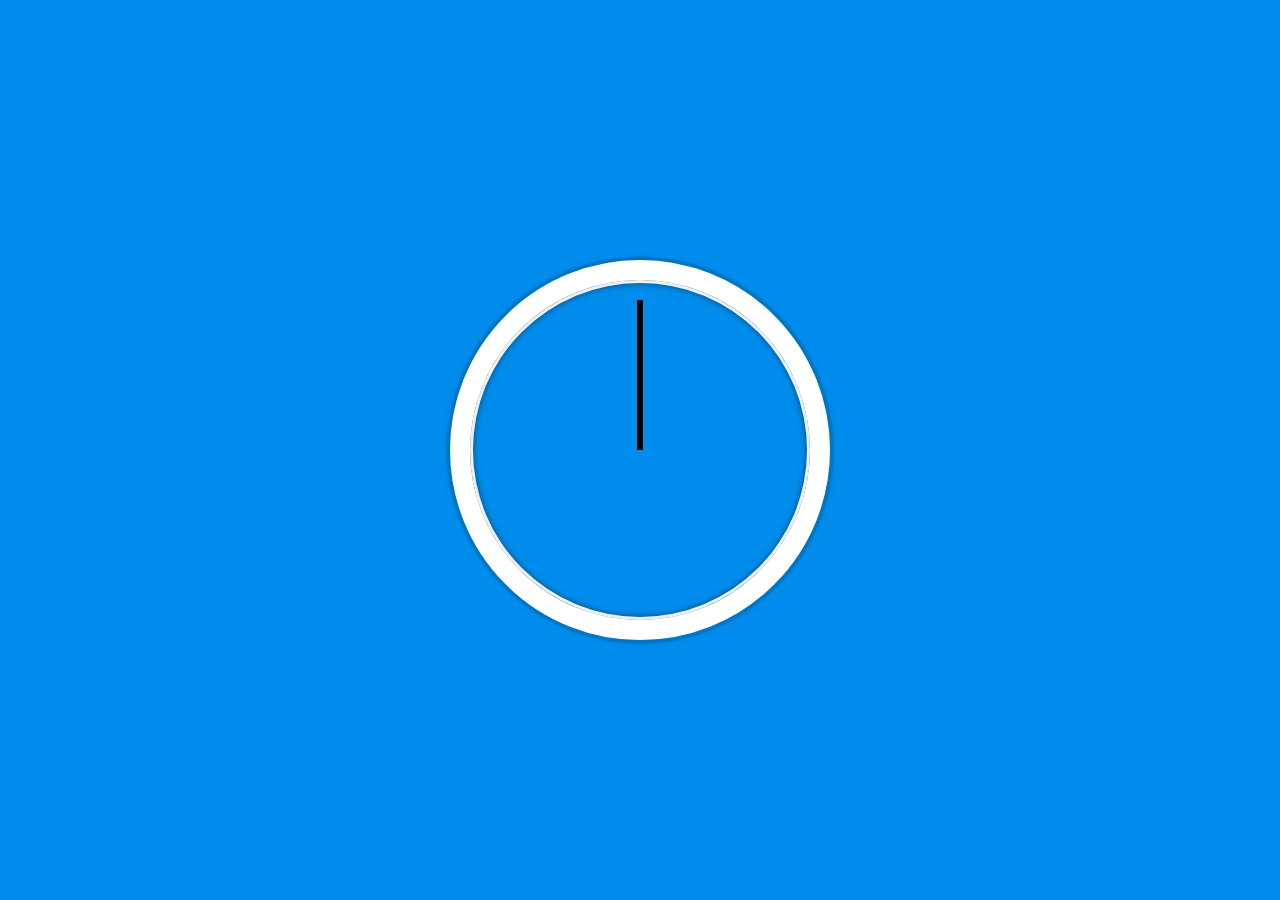
<file: 02 - JS and CSS Clock/index-START.html>
<!DOCTYPE html>
<html lang="en">

<head>
  <meta charset="UTF-8">
  <title>JS + CSS Clock</title>
</head>

<body>


  <div class="clock">
    <div class="clock-face">
      <div class="hand hour-hand"></div>
      <div class="hand min-hand"></div>
      <div class="hand second-hand"></div>
    </div>
  </div>


  <style>
    html {
      background: #018DED url(https://unsplash.it/1500/1000?image=881&blur=5);
      background-size: cover;
      font-family: 'helvetica neue';
      text-align: center;
      font-size: 10px;
    }

    body {
      margin: 0;
      font-size: 2rem;
      display: flex;
      flex: 1;
      min-height: 100vh;
      align-items: center;
    }

    .clock {
      width: 30rem;
      height: 30rem;
      border: 20px solid white;
      border-radius: 50%;
      margin: 50px auto;
      position: relative;
      padding: 2rem;
      box-shadow:
        0 0 0 4px rgba(0, 0, 0, 0.1),
        inset 0 0 0 3px #EFEFEF,
        inset 0 0 10px black,
        0 0 10px rgba(0, 0, 0, 0.2);
    }

    .clock-face {
      position: relative;
      width: 100%;
      height: 100%;
      transform: translateY(-3px);
      /* account for the height of the clock hands */
    }

    .hand {
      width: 50%;
      height: 6px;
      background: black;
      position: absolute;
      top: 50%;
      transform-origin: 100%;
      transform: rotate(90deg);
      transition: all 0.05s;
      transition-timing-function: cubic-bezier(0.1, 2.7, 0.58, 1);
    }
  </style>
  <script>
    const secondHand = document.querySelector('.second-hand');
    const minuteHand = document.querySelector('.min-hand');
    const hourHand = document.querySelector('.hour-hand');

    function setDate() {
      const now = new Date();

      const seconds = now.getSeconds();
      const secondsDegree = ((seconds / 60) * 360) + 90;
      secondHand.style.transform = `rotate(${secondsDegree}deg)`;

      const mins = now.getMinutes();
      const minsDegree = ((mins / 60) * 360) + 90;
      minuteHand.style.transform = `rotate(${minsDegree}deg)`;

      const hour = now.getHours();
      const hourDegree = ((hour / 60) * 360) + 90;
      hourHand.style.transform = `rotate(${hourDegree}deg)`;

    }
    setInterval(setDate, 1000);
  </script>
</body>

</html>
</file>
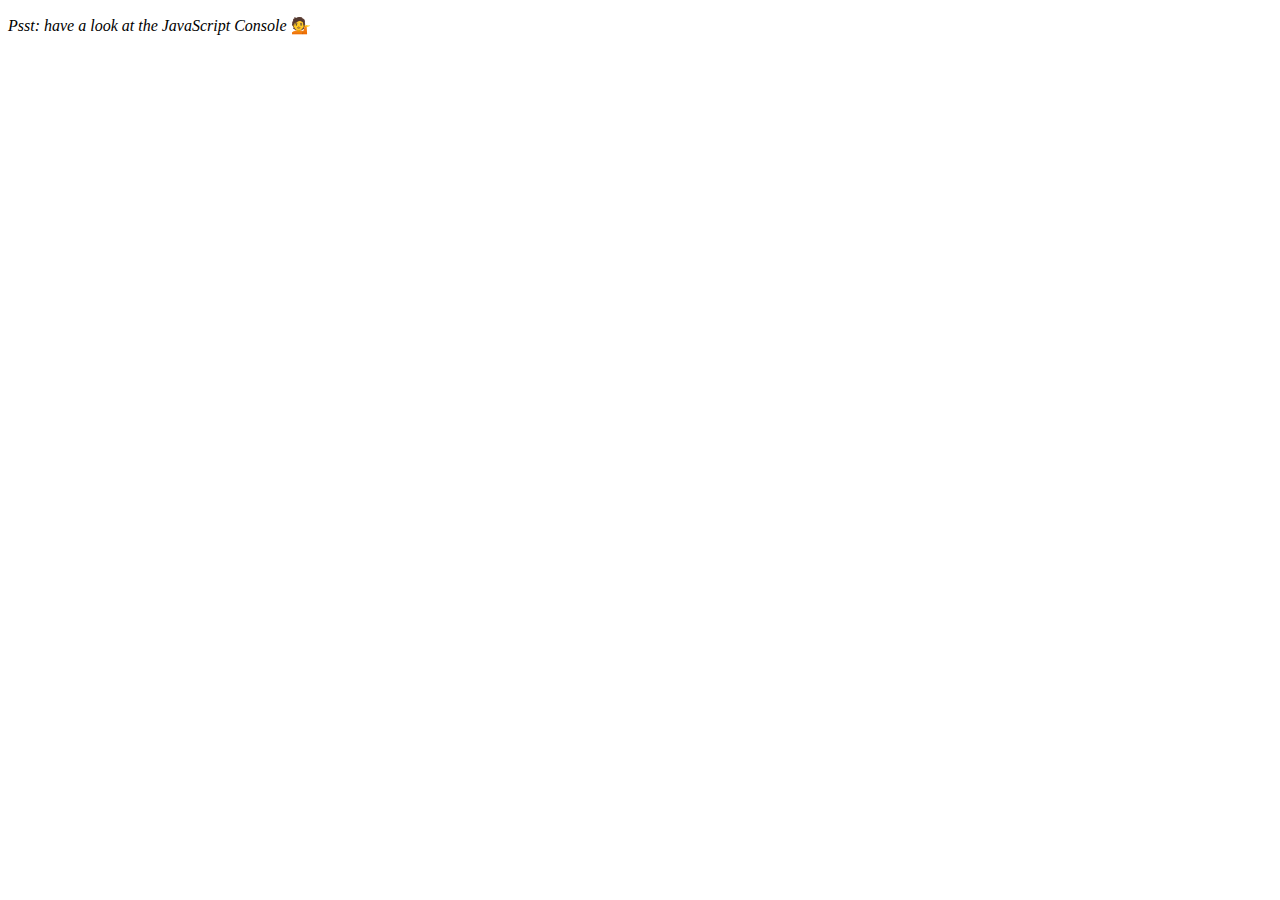
<file: 04 - Array Cardio Day 1/index-START.html>
<!DOCTYPE html>
<html lang="en">

<head>
  <meta charset="UTF-8">
  <title>Array Cardio 💪</title>
</head>

<body>
  <p><em>Psst: have a look at the JavaScript Console</em> 💁</p>
  <script>
    // Get your shorts on - this is an array workout!
    // ## Array Cardio Day 1

    // Some data we can work with

    const inventors = [{
        first: 'Albert',
        last: 'Einstein',
        year: 1879,
        passed: 1955
      },
      {
        first: 'Isaac',
        last: 'Newton',
        year: 1643,
        passed: 1727
      },
      {
        first: 'Galileo',
        last: 'Galilei',
        year: 1564,
        passed: 1642
      },
      {
        first: 'Marie',
        last: 'Curie',
        year: 1867,
        passed: 1934
      },
      {
        first: 'Johannes',
        last: 'Kepler',
        year: 1571,
        passed: 1630
      },
      {
        first: 'Nicolaus',
        last: 'Copernicus',
        year: 1473,
        passed: 1543
      },
      {
        first: 'Max',
        last: 'Planck',
        year: 1858,
        passed: 1947
      },
      {
        first: 'Katherine',
        last: 'Blodgett',
        year: 1898,
        passed: 1979
      },
      {
        first: 'Ada',
        last: 'Lovelace',
        year: 1815,
        passed: 1852
      },
      {
        first: 'Sarah E.',
        last: 'Goode',
        year: 1855,
        passed: 1905
      },
      {
        first: 'Lise',
        last: 'Meitner',
        year: 1878,
        passed: 1968
      },
      {
        first: 'Hanna',
        last: 'Hammarström',
        year: 1829,
        passed: 1909
      }
    ];

    const people = [
      'Bernhard, Sandra', 'Bethea, Erin', 'Becker, Carl', 'Bentsen, Lloyd', 'Beckett, Samuel', 'Blake, William',
      'Berger, Ric', 'Beddoes, Mick', 'Beethoven, Ludwig',
      'Belloc, Hilaire', 'Begin, Menachem', 'Bellow, Saul', 'Benchley, Robert', 'Blair, Robert', 'Benenson, Peter',
      'Benjamin, Walter', 'Berlin, Irving',
      'Benn, Tony', 'Benson, Leana', 'Bent, Silas', 'Berle, Milton', 'Berry, Halle', 'Biko, Steve', 'Beck, Glenn',
      'Bergman, Ingmar', 'Black, Elk', 'Berio, Luciano',
      'Berne, Eric', 'Berra, Yogi', 'Berry, Wendell', 'Bevan, Aneurin', 'Ben-Gurion, David', 'Bevel, Ken',
      'Biden, Joseph', 'Bennington, Chester', 'Bierce, Ambrose',
      'Billings, Josh', 'Birrell, Augustine', 'Blair, Tony', 'Beecher, Henry', 'Biondo, Frank'
    ];

    // Array.prototype.filter()
    // 1. Filter the list of inventors for those who were born in the 1500's

    const fifteen = inventors.filter(function (details) {

      if (details.year >= 1500 && details.year < 1600) {
        return true;
      }
    });

    console.table(fifteen);

    // Array.prototype.map()
    // 2. Give us an array of the inventors first and last names

    const fullName = inventors.map(inventor => (inventor.first + ' ' + inventor.last));
    console.log(fullName);

    // Array.prototype.sort()
    // 3. Sort the inventors by birthdate, oldest to youngest

    //const ordered = inventors.sort(function (a, b) {
    //   if (a.year > b.year) {
    //     return 1;
    //   } else {
    //     return -1;
    //   }
    // })

    const ordered = inventors.sort((a, b) => a.year > b.year ? 1 : -1);
    console.table(ordered);

    // Array.prototype.reduce()
    // 4. How many years did all the inventors live all together?

    const totalYears = inventors.reduce((total, inventor) => {
      return total + (inventor.passed - inventor.year);
    }, 0);

    console.log(totalYears);
    // 5. Sort the inventors by years lived
    const oldest = inventors.sort(function (a, b) {
      const lastGuy = a.passed - a.year;
      const nextGuy = b.passed - b.year;
      return (lastGuy > nextGuy ? -1 : 1);
    })
    console.table(oldest);

    // 6. create a list of Boulevards in Paris that contain 'de' anywhere in the name
    // https://en.wikipedia.org/wiki/Category:Boulevards_in_Paris

    // const category = document.querySelector('.mw-category');
    // const links = Array.from(category.querySelectorAll('a'));
    // const de = links
    //   .map(link => link.textContent)
    //   .filter(streetName => streetName.includes('de'));

    // 7. sort Exercise
    // Sort the people alphabetically by last name

    const alpha = people.sort((lastOne, nextOne) => {
      const [alast, afirst] = lastOne.split(', ');
      const [blast, bfirst] = nextOne.split(', ');
      return afirst > bfirst ? 1 : -1;
    })
    console.log(alpha);

    // 8. Reduce Exercise
    // Sum up the instances of each of these
    const data = ['car', 'car', 'truck', 'truck', 'bike', 'walk', 'car', 'van', 'bike', 'walk', 'car', 'van', 'car',
      'truck'
    ];

    const transportation = data.reduce(function (obj, item) {
      if (!obj[item]) {
        obj[item] = 0;
      }
      obj[item]++;
      return obj;
    }, {});
    console.log(transportation);
  </script>
</body>

</html>
</file>
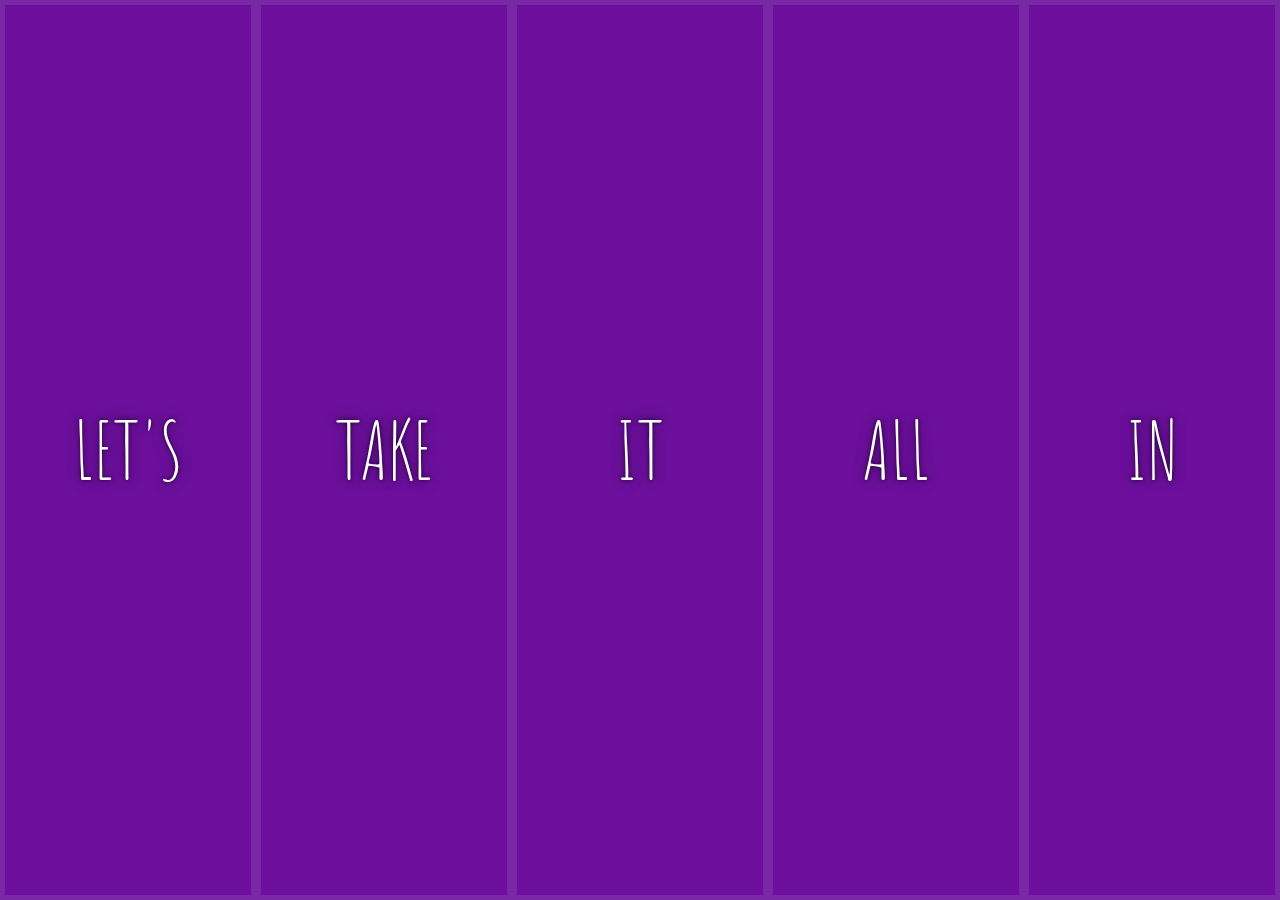
<file: 05 - Flex Panel Gallery/index-START.html>
<!DOCTYPE html>
<html lang="en">

<head>
  <meta charset="UTF-8">
  <title>Flex Panels 💪</title>
  <link href='https://fonts.googleapis.com/css?family=Amatic+SC' rel='stylesheet' type='text/css'>
</head>

<body>
  <style>
    html {
      box-sizing: border-box;
      background: #ffc600;
      font-family: 'helvetica neue';
      font-size: 20px;
      font-weight: 200;
    }

    body {
      margin: 0;
    }

    *,
    *:before,
    *:after {
      box-sizing: inherit;
    }

    .panels {
      min-height: 100vh;
      overflow: hidden;
      display: flex;
    }

    .panel {
      background: #6B0F9C;
      box-shadow: inset 0 0 0 5px rgba(255, 255, 255, 0.1);
      color: white;
      text-align: center;
      align-items: center;
      /* Safari transitionend event.propertyName === flex */
      /* Chrome + FF transitionend event.propertyName === flex-grow */
      transition:
        font-size 0.7s cubic-bezier(0.61, -0.19, 0.7, -0.11),
        flex 0.7s cubic-bezier(0.61, -0.19, 0.7, -0.11),
        background 0.2s;
      font-size: 20px;
      background-size: cover;
      background-position: center;
      flex: 1;
      justify-content: center;
      align-items: center;
      display: flex;
      flex-direction: column;
    }

    .panel1 {
      background-image: url(https://source.unsplash.com/gYl-UtwNg_I/1500x1500);
    }

    .panel2 {
      background-image: url(https://source.unsplash.com/rFKUFzjPYiQ/1500x1500);
    }

    .panel3 {
      background-image: url(https://images.unsplash.com/photo-1465188162913-8fb5709d6d57?ixlib=rb-0.3.5&q=80&fm=jpg&crop=faces&cs=tinysrgb&w=1500&h=1500&fit=crop&s=967e8a713a4e395260793fc8c802901d);
    }

    .panel4 {
      background-image: url(https://source.unsplash.com/ITjiVXcwVng/1500x1500);
    }

    .panel5 {
      background-image: url(https://source.unsplash.com/3MNzGlQM7qs/1500x1500);
    }

    /* Flex Children */
    .panel>* {
      margin: 0;
      width: 100%;
      transition: transform 0.5s;
      flex: 1 0 auto;
      display: flex;
      justify-content: center;
      align-items: center;
    }

    .panel>*:first-child {
      transform:
        translateY(-100%);
    }

    .panel.open-active>*:first-child {
      transform:
        translateY(0);
    }

    .panel>*:last-child {
      transform:
        translateY(100%);
    }

    .panel.open-active>*:last-child {
      transform:
        translateY(0);
    }

    .panel p {
      text-transform: uppercase;
      font-family: 'Amatic SC', cursive;
      text-shadow: 0 0 4px rgba(0, 0, 0, 0.72), 0 0 14px rgba(0, 0, 0, 0.45);
      font-size: 2em;
    }

    .panel p:nth-child(2) {
      font-size: 4em;
    }

    .panel.open {
      font-size: 40px;
      flex: 5;
    }
  </style>


  <div class="panels">
    <div class="panel panel1">
      <p>Hey</p>
      <p>Let's</p>
      <p>Dance</p>
    </div>
    <div class="panel panel2">
      <p>Give</p>
      <p>Take</p>
      <p>Receive</p>
    </div>
    <div class="panel panel3">
      <p>Experience</p>
      <p>It</p>
      <p>Today</p>
    </div>
    <div class="panel panel4">
      <p>Give</p>
      <p>All</p>
      <p>You can</p>
    </div>
    <div class="panel panel5">
      <p>Life</p>
      <p>In</p>
      <p>Motion</p>
    </div>
  </div>

  <script>
    const panels = document.querySelectorAll('.panel');

    function toggleOpen() {
      console.log("Hello");
      this.classList.toggle('open')
    }

    function toggleActive(e) {
      console.log(e.propertyName);
      if (e.propertyName.includes('flex')) {

        this.classList.toggle('open-active');
      }


    }

    panels.forEach(panel => panel.addEventListener('click', toggleOpen));

    panels.forEach(panel => panel.addEventListener('transitionend', toggleActive));
  </script>



</body>

</html>
</file>
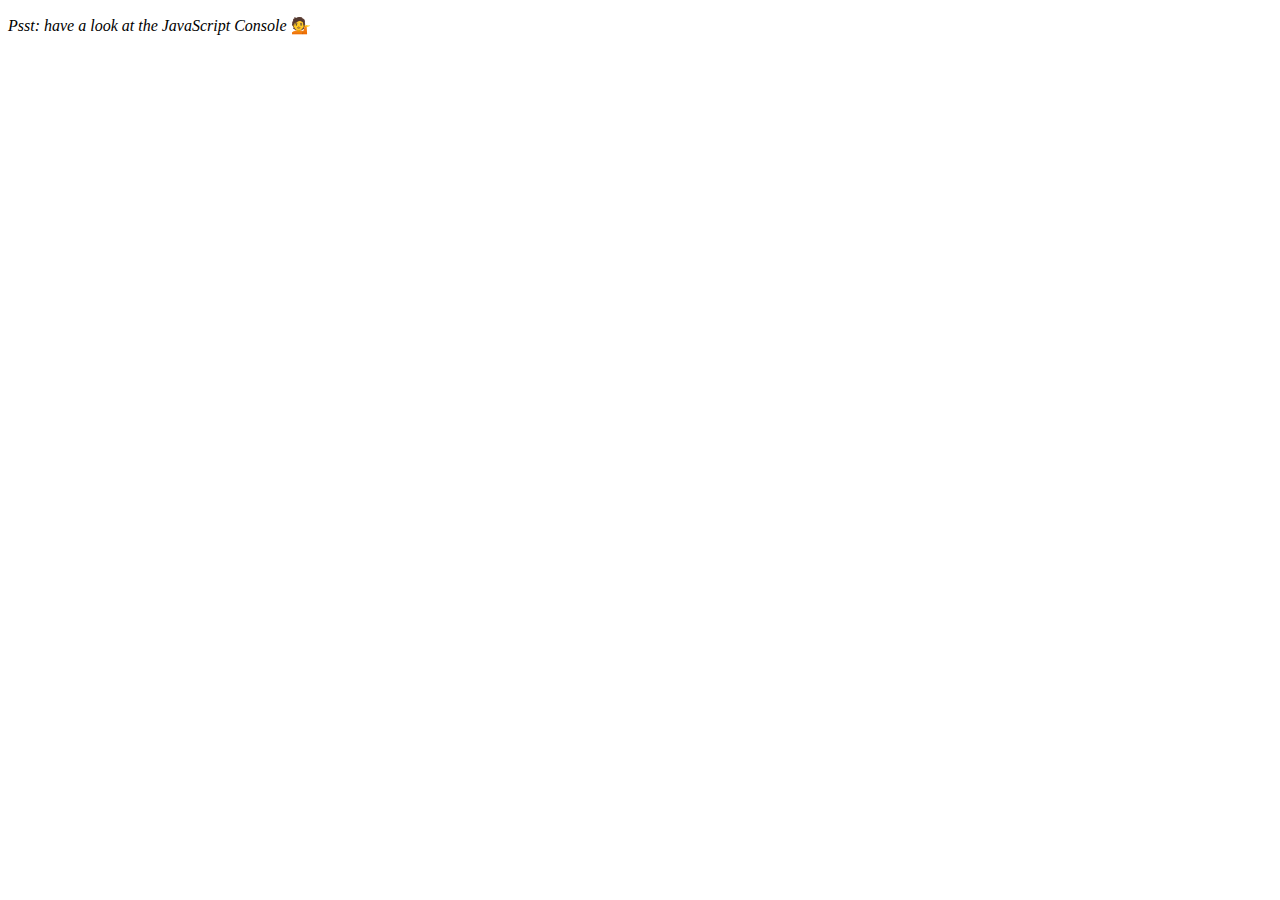
<file: 07 - Array Cardio Day 2/index-START.html>
<!DOCTYPE html>
<html lang="en">

<head>
  <meta charset="UTF-8">
  <title>Array Cardio 💪💪</title>
</head>

<body>
  <p><em>Psst: have a look at the JavaScript Console</em> 💁</p>
  <script>
    // ## Array Cardio Day 2

    const people = [{
        name: 'Wes',
        year: 1988
      },
      {
        name: 'Kait',
        year: 1986
      },
      {
        name: 'Irv',
        year: 1970
      },
      {
        name: 'Lux',
        year: 2015
      }
    ];

    const comments = [{
        text: 'Love this!',
        id: 523423
      },
      {
        text: 'Super good',
        id: 823423
      },
      {
        text: 'You are the best',
        id: 2039842
      },
      {
        text: 'Ramen is my fav food ever',
        id: 123523
      },
      {
        text: 'Nice Nice Nice!',
        id: 542328
      }
    ];

    // Some and Every Checks
    // Array.prototype.some() // is at least one person 19 or older?
    // const isAdult = people.some(function (person) {
    //   const currentYear = (new Date()).getFullYear();

    //   if (currentYear - person.year >= 19) {
    //     return true;
    //   }

    // });

    const isAdult = people.some(person =>
      (new Date().getFullYear()) - person.year >= 19);

    console.log({
      isAdult
    });

    // Array.prototype.every() // is everyone 19 or older?


    const allAdult = people.every(person =>
      ((new Date()).getFullYear()) - person.year >= 19);

    console.log({
      allAdult
    });

    // Array.prototype.find()
    // Find is like filter, but instead returns just the one you are looking for
    // find the comment with the ID of 823423

    const comment = comments.find(comment => (comment.id === 823423)

    );
    console.log(comment);

    // Array.prototype.findIndex()
    // Find the comment with this ID
    // delete the comment with the ID of 823423

    const index = comments.findIndex(comment => comment.id === 823423);

    console.log(index);

    //comments.splice(index, 1);

    const commentsNew = [
      ...comments.slice(0, index),
      ...comments.slice(index + 1)

    ];
  </script>
</body>

</html>
</file>
